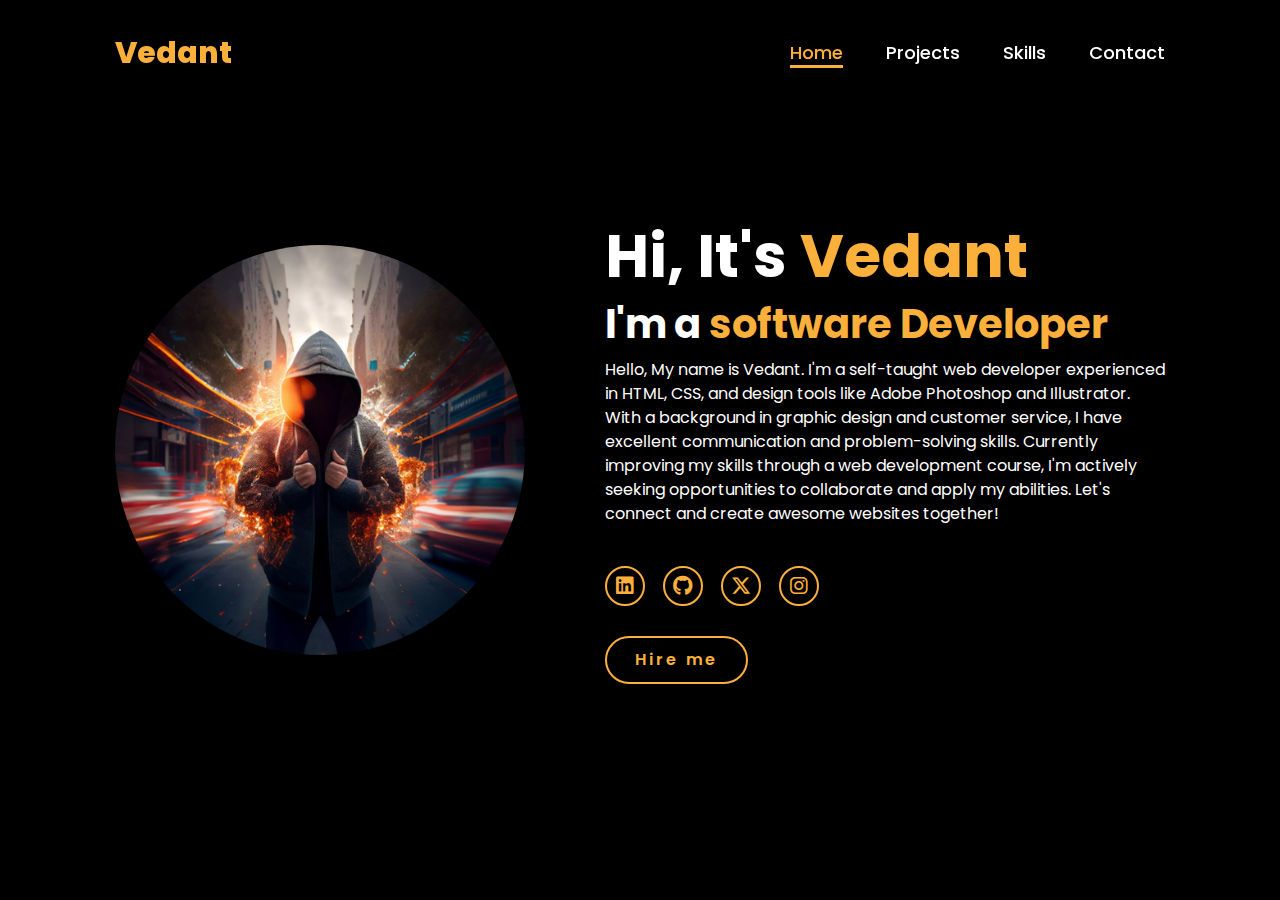
<file: index.html>
<!DOCTYPE html>
<html lang="en">
  <head>
    <meta charset="UTF-8" />
    <meta name="viewport" content="width=device-width, initial-scale=1.0" />
    <link
      rel="stylesheet"
      href="https://cdnjs.cloudflare.com/ajax/libs/font-awesome/6.5.2/css/all.min.css"
    />
    <link
      href="https://cdn.jsdelivr.net/npm/bootstrap@5.3.3/dist/css/bootstrap.min.css"
      rel="stylesheet"
      integrity="sha384-QWTKZyjpPEjISv5WaRU9OFeRpok6YctnYmDr5pNlyT2bRjXh0JMhjY6hW+ALEwIH"
      crossorigin="anonymous"
    />
    <link rel="stylesheet" href="style.css" />
    <title>Portfolio Website</title>
  </head>
  <body>
    <header>
      <a href="#" class="logo">Vedant</a>

      <nav>
        <a href="#" class="active"> Home</a>
        <a href="./projects.html">Projects</a>
        <a href="./skills.html">Skills</a>
        <a href="./contact.html">Contact</a>
      </nav>
    </header>
    <section class="home">
      <div class="home-img">
        <img src="./images/Portofolio image.jpg" alt="" />
      </div>
      <div class="home-content">
        <h1>Hi, It's <span>Vedant</span></h1>
        <h3 class="typing-text">I'm a <span></span></h3>
        <p>
          Hello, My name is Vedant. I'm a self-taught web developer experienced
          in HTML, CSS, and design tools like Adobe Photoshop and Illustrator.
          With a background in graphic design and customer service, I have
          excellent communication and problem-solving skills. Currently
          improving my skills through a web development course, I'm actively
          seeking opportunities to collaborate and apply my abilities. Let's
          connect and create awesome websites together!
        </p>
        <div class="social-icons">
          <a href="#"><i class="fa-brands fa-linkedin"></i></a>
          <a href="#"><i class="fa-brands fa-github"></i></a>
          <a href="#"><i class="fa-brands fa-x-twitter"></i></a>
          <a href="#"><i class="fa-brands fa-instagram"></i></a>
        </div>
        <a href="#" class="btn">Hire me</a>
      </div>
    </section>
  </body>
</html>
</file>
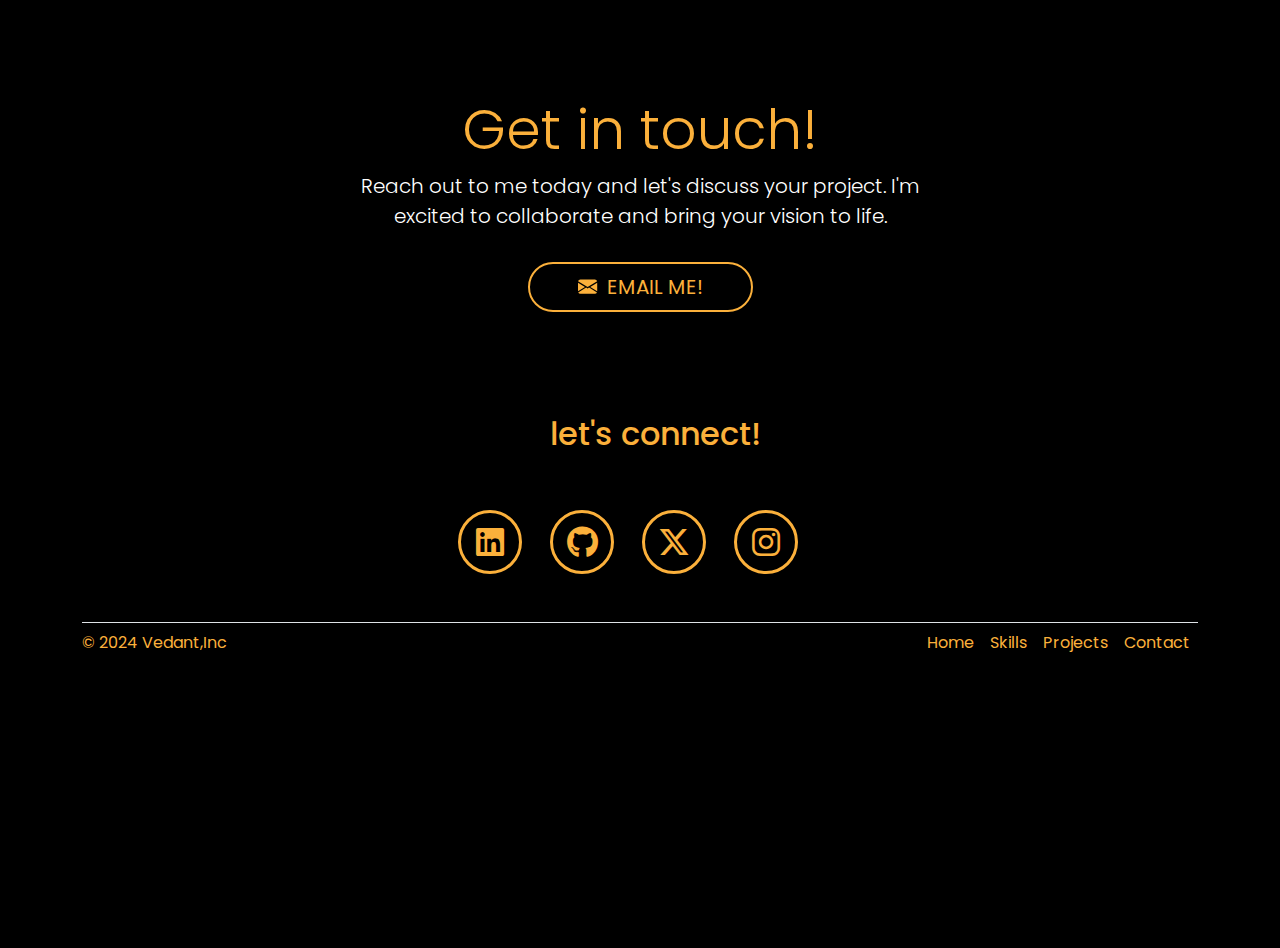
<file: contact.html>
<head>
  <link
    href="https://cdn.jsdelivr.net/npm/bootstrap@5.3.3/dist/css/bootstrap.min.css"
    rel="stylesheet"
    integrity="sha384-QWTKZyjpPEjISv5WaRU9OFeRpok6YctnYmDr5pNlyT2bRjXh0JMhjY6hW+ALEwIH"
    crossorigin="anonymous"
  />
  <link
    rel="stylesheet"
    href="https://cdnjs.cloudflare.com/ajax/libs/font-awesome/6.5.2/css/all.min.css"
  />
  <title>Contact</title>
  <style>
    @import url("https://fonts.googleapis.com/css2?family=Poppins:wght@100;200;300;400;500;600&display=swap");
    * {
      text-decoration: none !important;
    }
    body {
      width: 100%;
      height: 100vh;
      overflow-x: hidden;
      background-color: black;
      color: #fbb03b;
    }
    .display{
      margin-left: 43%;
    }
    #center {
      display: flex;
      justify-content: center;
      align-items: center;
    }
    .button:hover {
      transform: scale3d(1.03);
      background-color: #fbb03b;
      color: black;
      box-shadow: 0 0 25px #fbb03b;
      border: none;
    }
    .social-icons a {
      display: inline-flex;
      justify-content: center;
      align-items: center;
      width: 4rem;
      height: 4rem;
      background-color: transparent;
      border: 0.2rem solid #fbb03b;
      font-size: 2rem;
      border-radius: 50%;
      margin: 3rem 1.5rem 3rem 0;
      transition: 0.3s ease;
      color: #fbb03b;
      background-color: black;
    }
    .social-icons a:hover {
      color: black;
      transform: scale(1.3) translateY(-5px);
      background-color: #fbb03b;
      box-shadow: 0 0 25px #fbb03b;
    }
    .para {
      color: white;
    }
    .button {
      border: 2px solid #fbb03b;
      background-color: black;
      color: #fbb03b;
    }
    .text-center {
      text-align: center !important;
    }
    .py-5 {
      padding-top: 3rem !important;
      padding-bottom: 3rem !important;
    }
    .px-4 {
      padding-right: 1.5rem !important;
      padding-left: 1.5rem !important;
    }
    .my-5 {
      margin-top: 3rem !important;
      margin-bottom: 3rem !important;
    }
    * {
      font-family: "Poppins", sans-serif;
    }
    *,
    ::after,
    ::before {
      box-sizing: border-box;
    }
    div {
      display: block;
      unicode-bidi: isolate;
    }
    .icon-color {
      color: #fbb03b;
    }
    .footer {
      color: #fbb03b !important;
    }
  </style>
</head>
<body>
  <section id="contact">
    <div class="px-4 py-5 my-5 text-center">
      <h2 class="display-4">Get in touch!</h2>
      <div class="col-lg-6 mx-auto">
        <p class="lead mb-4 para">
          Reach out to me today and let's discuss your project. I'm excited to
          collaborate and bring your vision to life.
        </p>
        <div class="d-grid gap-2 d-sm-flex justify-content-sm-center btn">
          <a
            class="btn btn-primary btn-lg px-5 rounded-pill button"
            href="mailto:vedantpande100@gmail.com"
          >
            <svg
              xmlns="http://www.w3.org/2000/svg"
              width="24"
              height="24"
              fill="currentColor"
              class="bi bi-envelope-fill"
              viewBox="0 0 20 20"
            >
              <path
                d="M.05 3.555A2 2 0 0 1 2 2h12a2 2 0 0 1 1.95 1.555L8 8.414.05 3.555ZM0 4.697v7.104l5.803-3.558L0 4.697ZM6.761 8.83l-6.57 4.027A2 2 0 0 0 2 14h12a2 2 0 0 0 1.808-1.144l-6.57-4.027L8 9.586l-1.239-.757Zm3.436-.586L16 11.801V4.697l-5.803 3.546Z"
              ></path>
            </svg>
            EMAIL ME!
          </a>
        </div>
      </div>
    </div>
  </section>
  <h2 class="display"> let's connect!</h2>
  <section id="center">
    <div class="social-icons">
      <a href="#"><i class="fa-brands fa-linkedin"></i></a>
      <a href="#"><i class="fa-brands fa-github"></i></a>
      <a href="#"><i class="fa-brands fa-x-twitter"></i></a>
      <a href="#"><i class="fa-brands fa-instagram"></i></a>
    </div>
  </section>
  <div class="container">
    <footer
      class="d-flex flex-wrap justify-content-between align-items-center pb-5 border-top"
    >
      <p class="col-md-4 mb-0 text-body-secondary footer">© 2024 Vedant,Inc</p>
      <ul class="nav col-md-4 justify-content-end">
        <li class="nav-item">
          <a
            href="./index.html"
            class="nav-link px-2 text-body-secondary footer"
            >Home</a
          >
        </li>
        <li class="nav-item">
          <a
            href="./skills.html"
            class="nav-link px-2 text-body-secondary footer"
            >Skills</a
          >
        </li>
        <li class="nav-item">
          <a
            href="./projects.html"
            class="nav-link px-2 text-body-secondary footer"
            >Projects</a
          >
        </li>
        <li class="nav-item">
          <a
            href="./contact.html"
            class="nav-link px-2 text-body-secondary footer"
            >Contact</a
          >
        </li>
      </ul>
    </footer>
  </div>
</body>
</file>
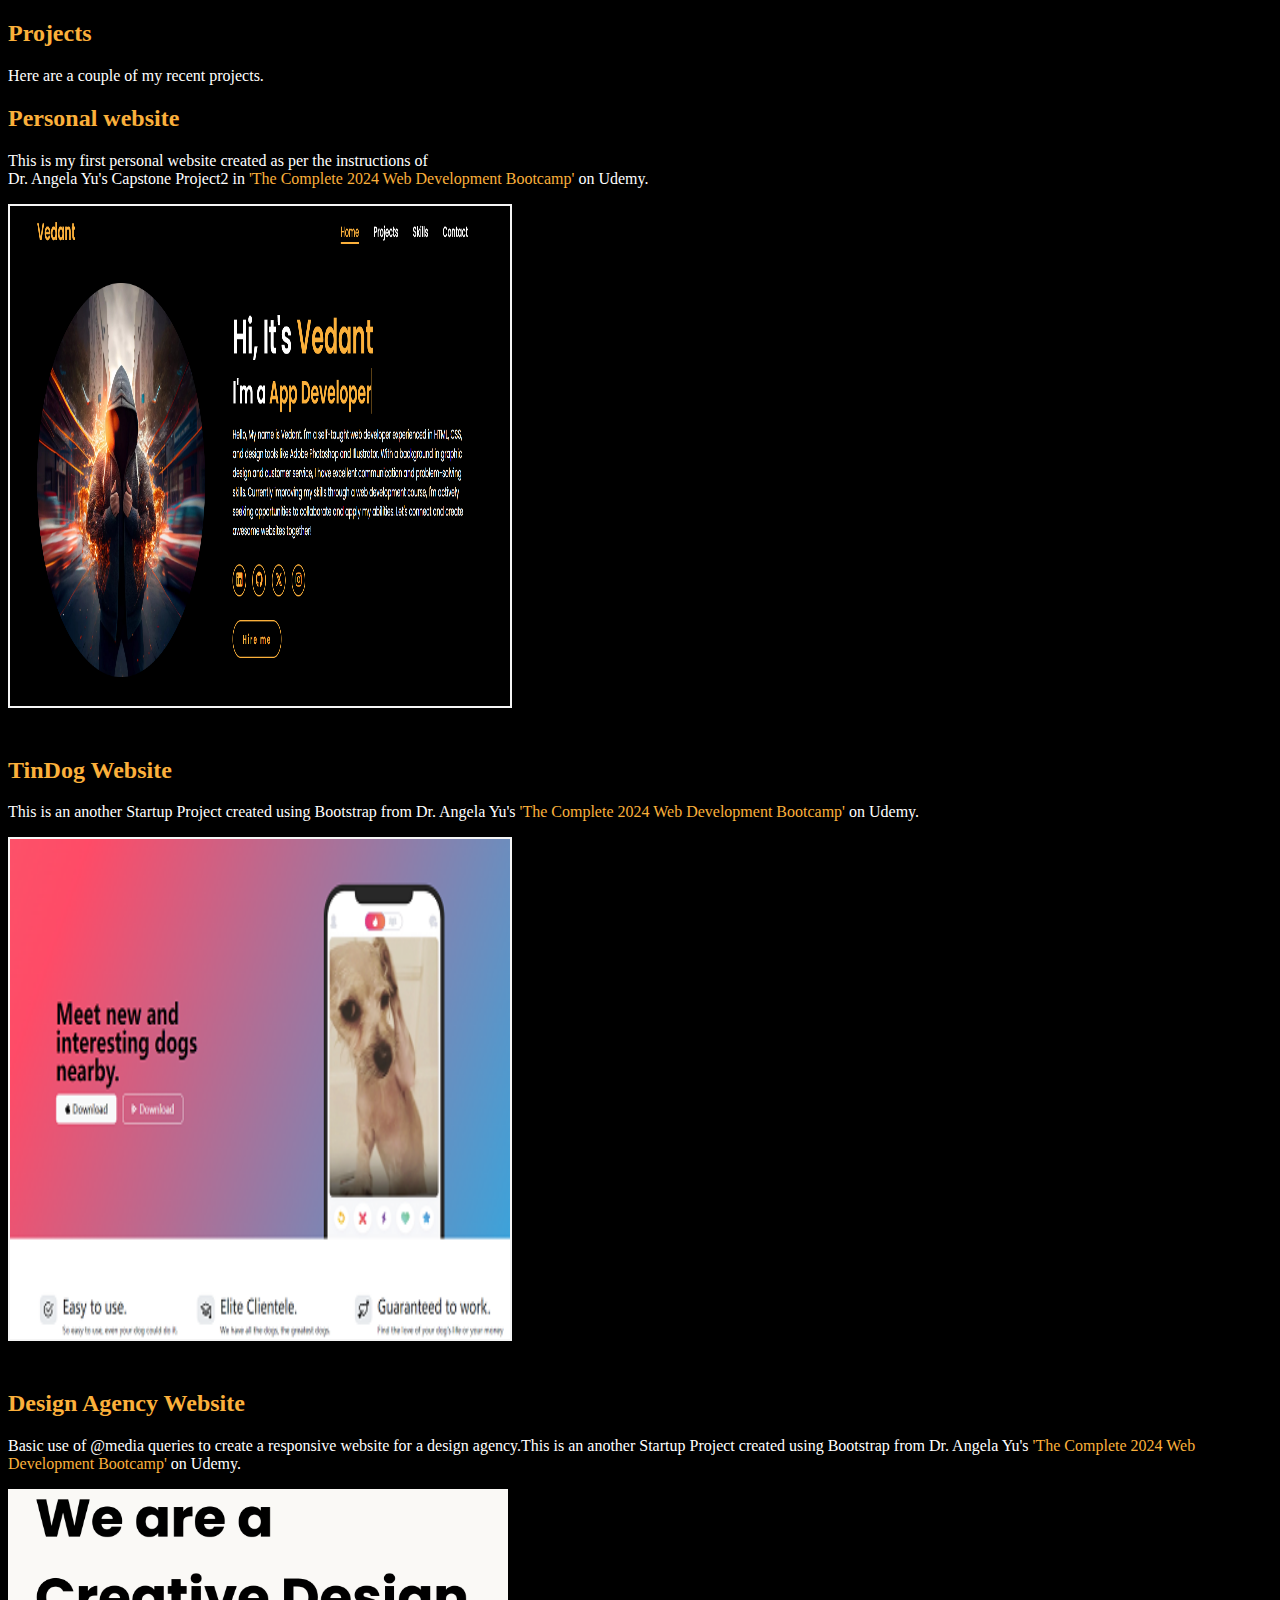
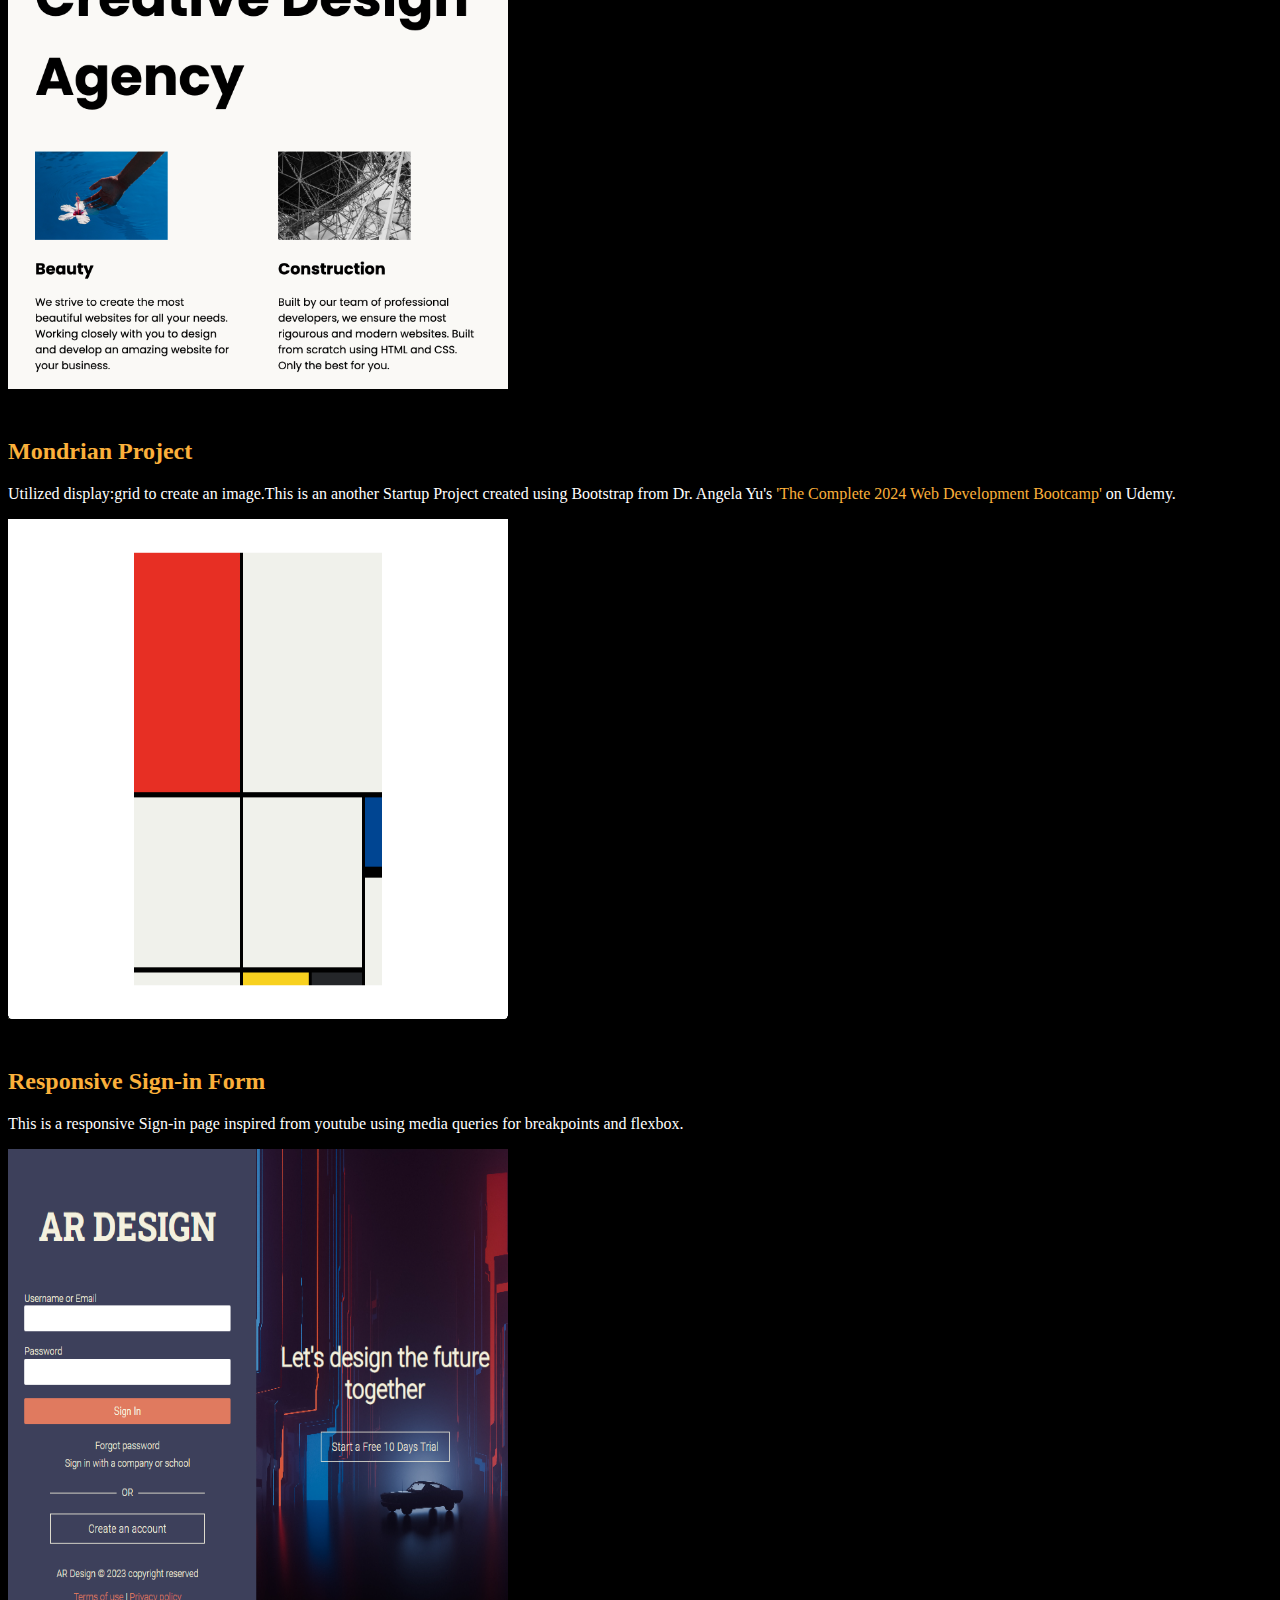
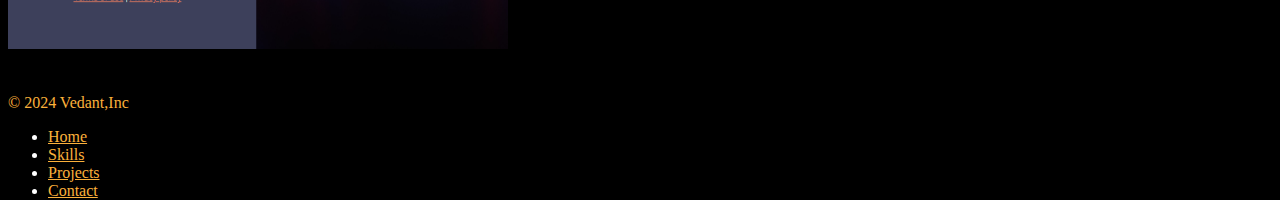
<file: projects.html>
<!DOCTYPE html>
<html lang="en">
  <head>
    <meta charset="UTF-8" />
    <meta name="viewport" content="width=device-width, initial-scale=1.0" />
    <link
      href="https://cdn.jsdelivr.net/npm/bootstrap@5.3.0-alpha3/dist/css/bootstrap.min.css"
      rel="stylesheet"
      integrity="sha384-KK94CHFLLe+nY2dmCWGMq91rCGa5gtU4mk92HdvYe+M/SXH301p5ILy+dN9+nJOZ"
      crossorigin="anonymous"
    />
    <style>
      @import url("https://fonts.googleapis.com/css2?family=Poppins:wght@100;200;300;400;500;600&display=swap");
      body {
        width: 100%;
        height: 100vh;
        overflow-x: hidden;
        background-color: black;
        color: white;
      }
      #portfolio {
        margin: 0 auto;
        padding: 0;
        font-size: "Poppins", sans-serif !important;
        /* background-color:whitesmoke; */
      }
      .color {
        color: white !important;
      }
      .display-4 {
        color: #fbb03b;
      }
      .display1 {
        color: #fbb03b;
      }
      .personal {
        padding-bottom: 25px !important;
      }
      .picture {
        border: 2px solid whitesmoke;
      }
      .footer {
        color: #fbb03b !important;
      }
    </style>
    <title>Projects</title>
  </head>
  <body>
    <section id="portfolio">
      <div class="container">
        <div class="container w-80 marketing my-5 p-3">
          <div class="my-5 pb-5 text-center">
            <h2 class="display-4">Projects</h2>
            <p>Here are a couple of my recent projects.</p>
          </div>
          <div class="row featurette mb-5 px-4 align-items-center personal">
            <div class="col-md-6">
              <h2 class="featurette-heading fw-normal lh-1 display1">
                Personal website
              </h2>
              <p class="lead text-muted color">
                This is my first personal website created as per the
                instructions of <br />
                Dr. Angela Yu's Capstone Project2 in
                <span class="display1"
                  >'The Complete 2024 Web Development Bootcamp'</span
                >
                on Udemy.
              </p>
            </div>

            <div class="col-md-6">
              <img
                class="object-fit-cover img-fluid rounded-4 picture"
                src="./images/personalwebsite.png"
                width="500"
                height="500"
                alt="personal website"
              />
            </div>
          </div>

          <div class="row featurette mb-4 px-4 align-items-center personal">
            <div class="col-md-6 order-md-2">
              <h2 class="featurette-heading fw-normal lh-1 display1">
                TinDog Website
              </h2>
              <p class="lead text-muted color">
                This is an another Startup Project created using Bootstrap from
                Dr. Angela Yu's
                <span class="display1"
                  >'The Complete 2024 Web Development Bootcamp'</span
                >
                on Udemy.
              </p>
            </div>
            <div class="col-md-6 order-md-1">
              <img
                class="object-fit-cover img-fluid rounded-4 picture"
                src="./images/tindog.png"
                width="500"
                height="500"
                alt="personal website"
              />
            </div>
          </div>

          <div class="row featurette mb-4 px-4 align-items-center personal">
            <div class="col-md-6">
              <h2 class="featurette-heading fw-normal lh-1 display1">
                Design Agency Website
              </h2>
              <p class="lead text-muted color">
                Basic use of @media queries to create a responsive website for a
                design agency.This is an another Startup Project created using
                Bootstrap from Dr. Angela Yu's
                <span class="display1"
                  >'The Complete 2024 Web <br />
                  Development Bootcamp'</span
                >
                on Udemy.
              </p>
            </div>
            <div class="col-md-6">
              <img
                class="object-fit-cover img-fluid rounded-4"
                src="./images/Design Agency Website.png"
                width="500"
                height="500"
                alt="personal website"
              />
            </div>
          </div>

          <div class="row featurette mb-4 px-4 align-items-center personal">
            <div class="col-md-6 order-md-2">
              <h2 class="featurette-heading fw-normal lh-1 display1">
                Mondrian Project
              </h2>
              <p class="lead text-muted color">
                Utilized display:grid to create an image.This is an another
                Startup Project created using Bootstrap from Dr. Angela Yu's
                <span class="display1"
                  >'The Complete 2024 Web Development Bootcamp'</span
                >
                on Udemy.
              </p>
            </div>
            <div class="col-md-6 order-md-1">
              <img
                class="object-fit-cover img-fluid rounded-4"
                src="./images/goal.png"
                width="500"
                height="500"
                alt="Mondrian Project"
              />
            </div>
          </div>

          <div class="row featurette mb-4 px-4 align-items-center personal">
            <div class="col-md-6">
              <h2 class="featurette-heading fw-normal lh-1 display1">
                Responsive Sign-in Form
              </h2>
              <p class="lead text-muted color">
                This is a responsive Sign-in page inspired from youtube using
                media queries for breakpoints and flexbox.
              </p>
            </div>
            <div class="col-md-6">
              <img
                class="object-fit-cover img-fluid rounded-4"
                src="./images/signin form.png"
                width="500"
                height="500"
                alt="personal website"
              />
            </div>
          </div>
        </div>
      </div>
    </section>
    <div class="container">
      <footer
        class="d-flex flex-wrap justify-content-between align-items-center pb-5 border-top"
      >
        <p class="col-md-4 mb-0 text-body-secondary footer">
          © 2024 Vedant,Inc
        </p>
        <ul class="nav col-md-4 justify-content-end">
          <li class="nav-item">
            <a
              href="./index.html"
              class="nav-link px-2 text-body-secondary footer"
              >Home</a
            >
          </li>
          <li class="nav-item">
            <a
              href="./skills.html"
              class="nav-link px-2 text-body-secondary footer"
              >Skills</a
            >
          </li>
          <li class="nav-item">
            <a
              href="./projects.html"
              class="nav-link px-2 text-body-secondary footer"
              >Projects</a
            >
          </li>
          <li class="nav-item">
            <a
              href="./contact.html"
              class="nav-link px-2 text-body-secondary footer"
              >Contact</a
            >
          </li>
        </ul>
      </footer>
    </div>
  </body>
</html>
</file>
<file: style.css>
@import url('https://fonts.googleapis.com/css2?family=Poppins:wght@100;200;300;400;500;600&display=swap');

*{
    margin: 0;
    padding: 0;
    box-sizing: border-box;
    text-decoration: none !important;
    border: none;
    outline: none;
    font-family: 'Poppins', sans-serif;
}
.footer{
    color: #FBB03B !important;
  }
html{
    font-size: 62.5%;
}

body{
    width: 100%;
    height: 100vh;
    overflow-x: hidden;
    background-color: black;
    color: white;
}

header{
    margin-top: 20px;
    position: fixed;
    top: 0;
    left: 0;
    width: 100%;
    padding: 1rem 9%;
    background-color: transparent;
    filter: drop-shadow(10px);
    display: flex;
    justify-content: space-between;
    align-items: center;
    z-index: 100;
}

.logo{
    font-size: 3rem;
    color: #FBB03B;
    font-weight: 800;
    cursor: pointer;
    transition: 0.5s ease;
}

.logo:hover{
    transform: scale(1.1);
}

nav a{
    font-size: 1.8rem;
    color: white;
    margin-left: 4rem;
    font-weight: 500;
    transition: 0.3s ease;
    border-bottom: 3px solid transparent;
}

nav a:hover,
nav a.active{
    color: #FBB03B;
    border-bottom: 3px solid #FBB03B;
}

@media(max-width:995px){
    nav{
        position: absolute;
        display: none;
        top: 0;
        right: 0;
        width: 40%;
        border-left: 3px solid #FBB03B;
        border-bottom: 3px solid #FBB03B;
        border-bottom-left-radius: 2rem;
        padding: 1rem solid;
        background-color: #161616;
        border-top: 0.1rem solid rgba(0,0,0,0.1);
    }

    nav.active{
        display: block;
    }

    nav a{
        display: block;
        font-size: 2rem;
        margin: 3rem 0;
    }

    nav a:hover,
    nav a.active{
        padding: 1rem;
        border-radius: 0.5rem;
        border-bottom: 0.5rem solid #FBB03B;
    }
}

section{
    min-height: 100vh;
    padding: 5rem 9% 5rem;
}

.home{
    display: flex;
    justify-content: center;
    align-items: center;
    gap: 8rem;
    background-color: black;
}

.home .home-content h1{
    font-size: 6rem;
    font-weight: 700;
    line-height: 1.3;
}

span{
    color: #FBB03B;
}

.home-content h3{
    font-size: 4rem;
    margin-bottom: 1rem;
    font-weight: 700;
}

.home-content p{
    font-size: 1.6rem;
}

.home-img{
    border-radius: 50%;
}

.home-img img{
    position: relative;
    width: 32vw;
    border-radius: 50%;
    box-shadow: 0 0 25px solid #FBB03B;
    cursor: pointer;
    transition: 0.2s linear;
}

.home-img img:hover{
    font-size: 1.8rem;
    font-weight: 500;
}

.social-icons a{
    display: inline-flex;
    justify-content: center;
    align-items: center;
    width: 4rem;
    height: 4rem;
    background-color: transparent;
    border: 0.2rem solid #FBB03B;
    font-size: 2rem;
    border-radius: 50%;
    margin: 3rem 1.5rem 3rem 0;
    transition: 0.3s ease;
    color: #FBB03B;
}

.social-icons a:hover{
    color: black;
    transform: scale(1.3) translateY(-5px);
    background-color: #FBB03B;
    box-shadow: 0  0 25px #FBB03B;
}

.btn{
    display: inline-block;
    padding: 1rem 2.8rem;
    background-color: black;
    border-radius: 4rem;
    font-size: 1.6rem;
    color: #FBB03B;
    letter-spacing: 0.3rem;
    font-weight: 600;
    border: 2px solid #FBB03B;
    transition: 0.3s ease;
    cursor: pointer;
}

.btn:hover{
    transform: scale3d(1.03);
    background-color: #FBB03B;
    color: black;
    box-shadow: 0 0 25px #FBB03B;
}

.typing-text{
    font-size: 34px;
    font-weight: 600;
    min-width: 280px;
}

.typing-text span{
    position: relative;
}

.typing-text span::before{
    content: "software Developer";
    color: #FBB03B;
    animation: words 20s infinite;
}

.typing-text span::after{
    content: "";
    background-color: black;
    position: absolute;
    width: calc(100% + 8px);
    height: 100%;
    border-left: 3px solid black;
    right: -8;
    animation: cursor 0.6s infinite;
}

@keyframes cursor{
    to{
        border-left: 3px solid #FBB03B;
    }
}

@keyframes words{
    0%, 20%{
        content: "Web Developer";
    }
    21%, 40%{
        content: "App Developer";
    }
    41%, 60%{
        content: "Web Designer";
    }
    
    81%, 100%{
        content: "UI/UX designer";
    }
}

@media (max-width: 1000px){
    .home{
        gap: 4rem;
    }
}

@media(max-width:995px){
    .home{
        flex-direction: column;
        margin: 5rem 4rem;
    }

    .home .home-content h3{
        font-size: 2.5rem;
    }

    .home-content h1{
        font-size: 5rem;
    }

    .home-img img{
        width: 70vw;
        margin-top: 4rem;
    }
}
/* Project */
</file>
